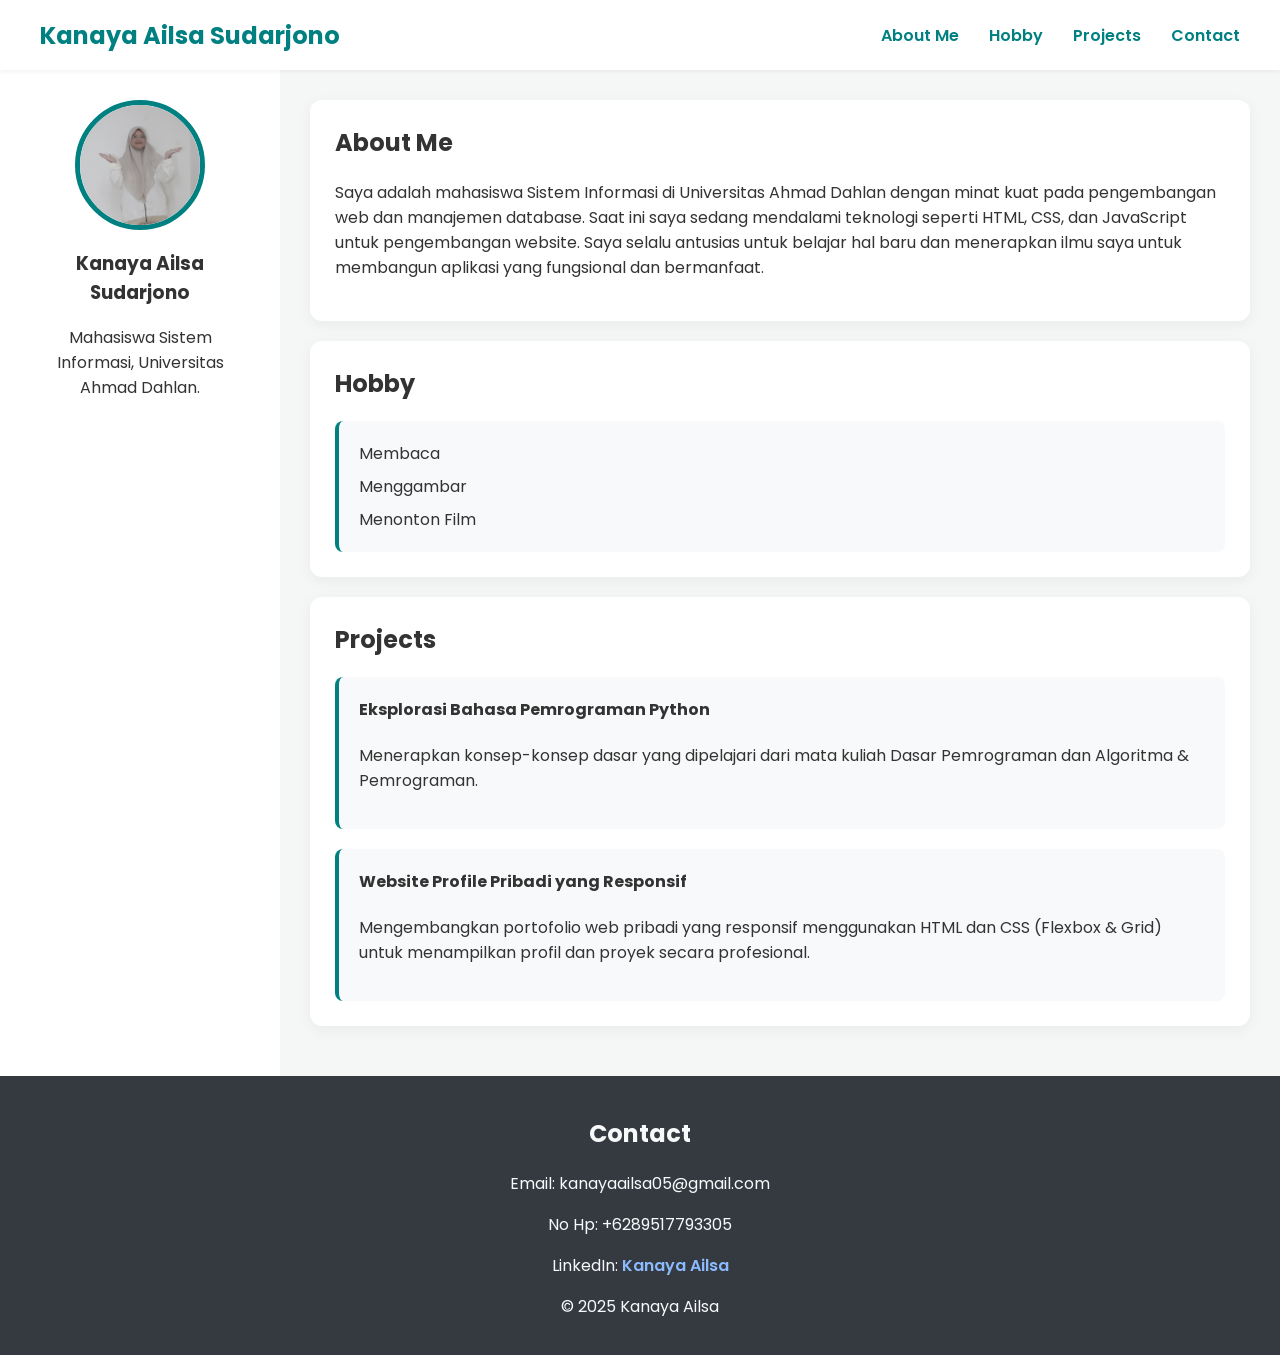
<file: index.html>
<!DOCTYPE html>
<html lang="id">
<head>
    <meta charset="UTF-8">
    <meta name="viewport" content="width=device-width, initial-scale=1.0">
    <title>Portofolio Responsif - Kanaya Ailsa</title>

    <link rel="stylesheet" href="style.css">

    <link rel="preconnect" href="https://fonts.googleapis.com">
    <link rel="preconnect" href="https://fonts.gstatic.com" crossorigin>
    <link href="https://fonts.googleapis.com/css2?family=Poppins:wght@400;600;700&display=swap" rel="stylesheet">
</head>
<body>

    <div class="grid-container">

        <header class="header">
            <nav class="navbar">
                <div class="logo">Kanaya Ailsa Sudarjono</div>
                <ul class="nav-links">
                    <li><a href="#about">About Me</a></li>
                    <li><a href="#hobi">Hobby</a></li>
                    <li><a href="#projects">Projects</a></li>
                    <li><a href="#contact">Contact</a></li>
                </ul>
            </nav>
        </header>

        <aside class="sidebar">
            <div class="profile-card">
                <img src="foto_kanaya.png" alt="Foto Profil Kanaya Ailsa" class="avatar">
                <h3>Kanaya Ailsa Sudarjono</h3>
                <p>Mahasiswa Sistem Informasi, Universitas Ahmad Dahlan.</p>
            </div>
        </aside>

        <main class="main-content">
            <section id="about" class="card">
                <h2>About Me</h2>
                <p>Saya adalah mahasiswa Sistem Informasi di Universitas Ahmad Dahlan dengan minat kuat pada pengembangan web dan manajemen database. Saat ini saya sedang mendalami teknologi seperti HTML, CSS, dan JavaScript untuk pengembangan website. Saya selalu antusias untuk belajar hal baru dan menerapkan ilmu saya untuk membangun aplikasi yang fungsional dan bermanfaat.</p>
            </section>

            <section id="hobi" class="card">
                <h2>Hobby</h2>
                <div class="projects-container">
                    <div class="project-item">
                        <ul class="hobby-list-single">
                            <li>Membaca</li>
                            <li>Menggambar</li>
                            <li>Menonton Film</li>
                        </ul>
                    </div>
                </div>
            </section>

            <section id="projects" class="card">
                <h2>Projects</h2>
                <div class="projects-container">
                    <div class="project-item">
                        <h4>Eksplorasi Bahasa Pemrograman Python</h4>
                        <p>Menerapkan konsep-konsep dasar yang dipelajari dari mata kuliah Dasar Pemrograman dan Algoritma & Pemrograman.</p>
                    </div>
                    <div class="project-item">
                        <h4>Website Profile Pribadi yang Responsif</h4>
                        <p>Mengembangkan portofolio web pribadi yang responsif menggunakan HTML dan CSS (Flexbox & Grid) untuk menampilkan profil dan proyek secara profesional.</p>
                    </div>
                </div>
            </section>
        </main>

        <footer id="contact" class="footer">
            <h2>Contact</h2>
            <p>Email: kanayaailsa05@gmail.com</p>
            <p>No Hp: +6289517793305</p>
            <p>LinkedIn: <a href="#" target="_blank">Kanaya Ailsa</a></p>
            <p>&copy; 2025 Kanaya Ailsa</p>
        </footer>

    </div>

</body>
</html>
</file>
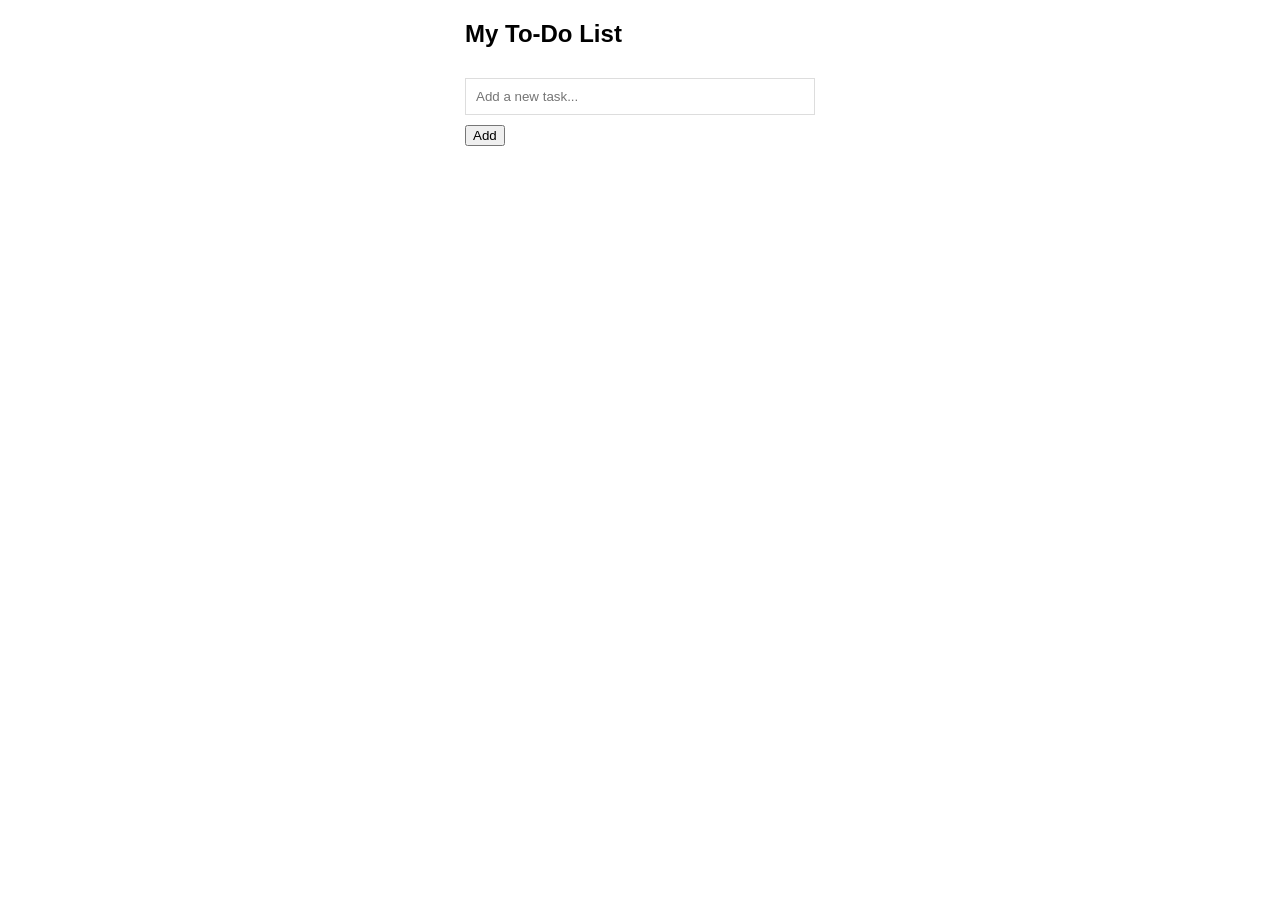
<file: pertemuan_3/index.html>
<!DOCTYPE html>
<html>

<head>
    <title>To-Do App</title>
    <style>
        body {
            font-family: sans-serif;
        }

        .container {
            width: 350px;
            margin: 0 auto;
        }

        input[type="text"] {
            width: 100%;
            padding: 10px;
            margin: 10px 0;
            border: 1px solid #ddd;
            box-sizing: border-box;
        }

        #taskList {
            list-style: none;
            padding: 0;
        }

        #taskList li {
            padding: 10px;
            border-bottom: 1px solid #ddd;
            display: flex;
            justify-content: space-between;
            align-items: center;
        }

        #taskList li.finish {
            text-decoration: line-through;
            color: gray;
        }

        .close {
            color: red;
            float: right;
            cursor: pointer;
        }
    </style>
</head>

<body>

    <div class="container">
        <h2>My To-Do List</h2>
        <input type="text" id="newTask" placeholder="Add a new task...">
        <button onclick="addTask()">Add</button>

        <ul id="taskList">
        </ul>
    </div>

    <script>
        function addTask() {
            const taskInput = document.getElementById("newTask");
            const taskList = document.getElementById("taskList");
            const taskText = taskInput.value.trim();

            if (taskText === "") return;

            const li = document.createElement("li");
            li.textContent = taskText;

            const deleteButton = document.createElement("button");
            deleteButton.textContent = "X";
            deleteButton.className = "close";
            deleteButton.onclick = function (e) {
                e.stopPropagation();
                deleteTask(li);
            };
            li.appendChild(deleteButton);
            
            li.addEventListener("dblclick", function () {
                editTask(li);
            });

            li.addEventListener("click", function(e) {
                    li.classList.toggle("finish");
            });

            taskList.appendChild(li);
            taskInput.value = "";
        }
    
        function deleteTask(element) {
            element.remove();
        }

        function editTask(element) {
            const currentText = element.firstChild.textContent;
            const input = document.createElement("input");
            input.type = "text";
            input.value = currentText;
            input.className = "edit-input";

            element.textContent = "";
            element.appendChild(input);
            input.focus();

            function saveEdit() {
                const newText = input.value.trim();
                if (newText === "") {
                    element.remove();
                    return;
                }
                element.textContent = newText;

                const deleteButton = document.createElement("button");
                deleteButton.textContent = "X";
                deleteButton.className = "close";
                deleteButton.onclick = function (e) {
                    e.stopPropagation();
                    deleteTask(element);
                };
                element.appendChild(deleteButton); 
            }

            input.addEventListener("keypress", function (e) {
                if (e.key === "Enter") saveEdit();
            });
            
            input.addEventListener("blur", saveEdit);
        }
    </script>

</body>

</html>
</file>
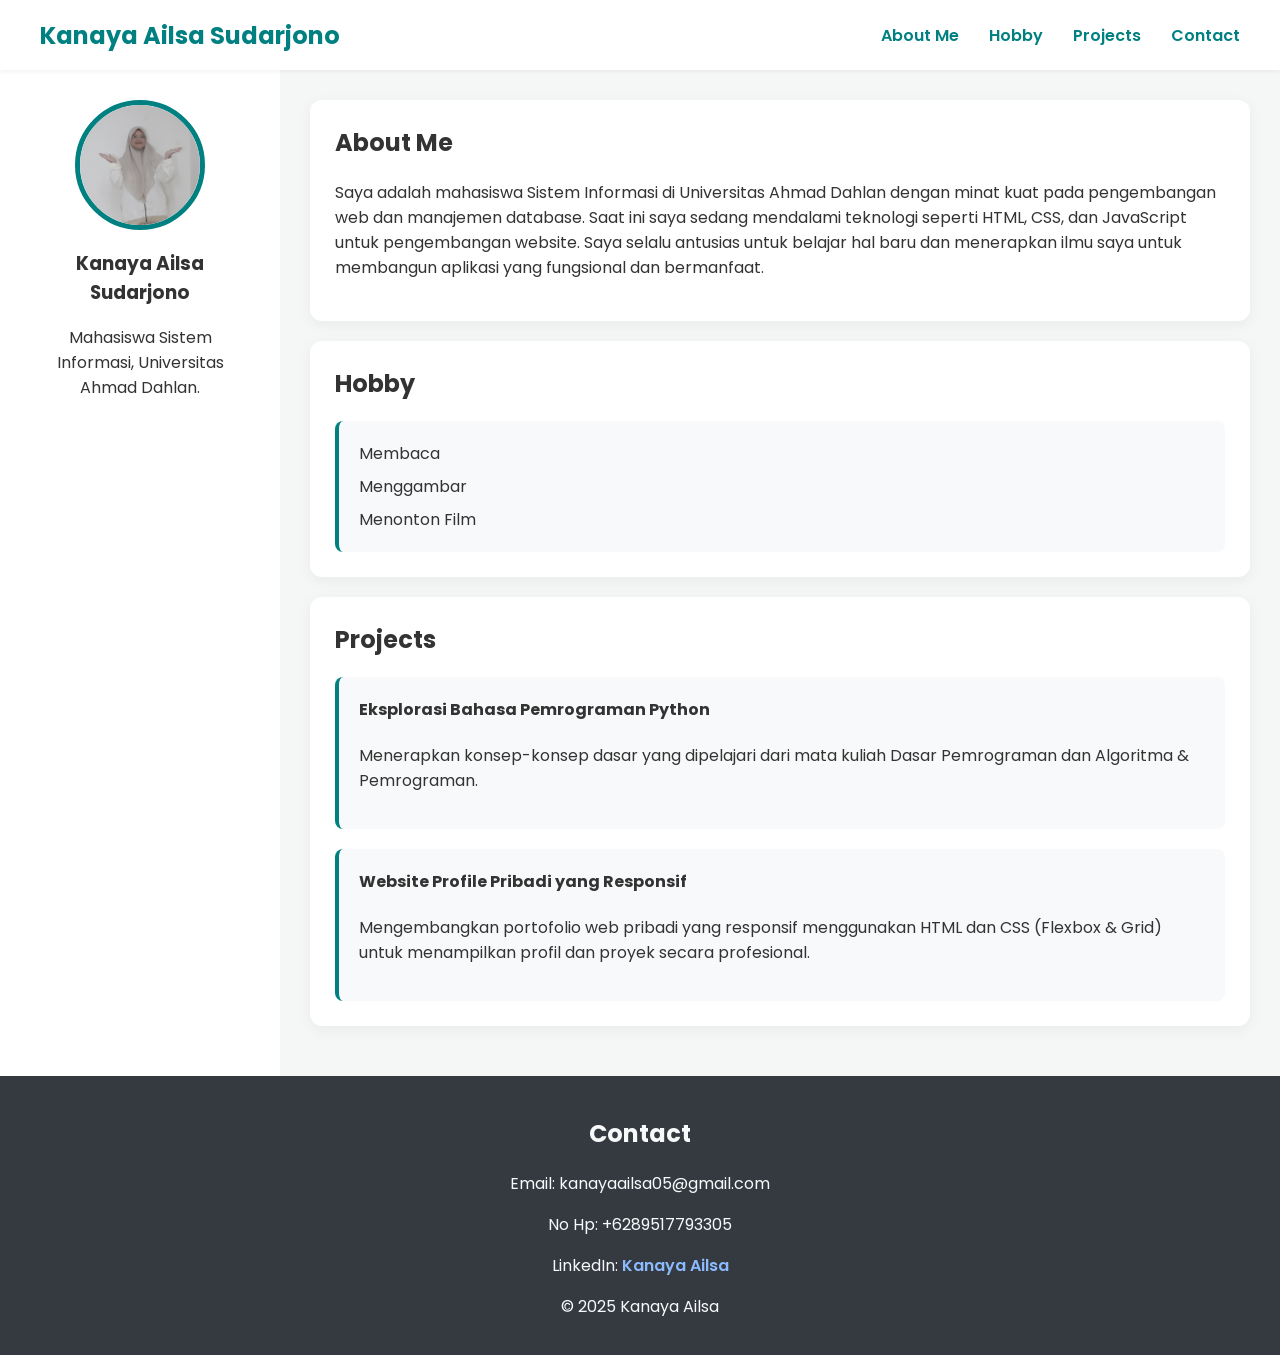
<file: pertemuan_2/pertemuan_2/index.html>
<!DOCTYPE html
<html lang="id">
<head>
    <meta charset="UTF-8">
    <meta name="viewport" content="width=device-width, initial-scale=1.0">
    <title>Portofolio Responsif - Kanaya Ailsa</title>

    <link rel="stylesheet" href="style.css">

    <link rel="preconnect" href="https://fonts.googleapis.com">
    <link rel="preconnect" href="https://fonts.gstatic.com" crossorigin>
    <link href="https://fonts.googleapis.com/css2?family=Poppins:wght@400;600;700&display=swap" rel="stylesheet">
</head>
<body>

    <div class="grid-container">

        <header class="header">
            <nav class="navbar">
                <div class="logo">Kanaya Ailsa Sudarjono</div>
                <ul class="nav-links">
                    <li><a href="#about">About Me</a></li>
                    <li><a href="#hobi">Hobby</a></li>
                    <li><a href="#projects">Projects</a></li>
                    <li><a href="#contact">Contact</a></li>
                </ul>
            </nav>
        </header>

        <aside class="sidebar">
            <div class="profile-card">
                <img src="foto_kanaya.png" alt="Foto Profil Kanaya Ailsa" class="avatar">
                <h3>Kanaya Ailsa Sudarjono</h3>
                <p>Mahasiswa Sistem Informasi, Universitas Ahmad Dahlan.</p>
            </div>
        </aside>

        <main class="main-content">
            <section id="about" class="card">
                <h2>About Me</h2>
                <p>Saya adalah mahasiswa Sistem Informasi di Universitas Ahmad Dahlan dengan minat kuat pada pengembangan web dan manajemen database. Saat ini saya sedang mendalami teknologi seperti HTML, CSS, dan JavaScript untuk pengembangan website. Saya selalu antusias untuk belajar hal baru dan menerapkan ilmu saya untuk membangun aplikasi yang fungsional dan bermanfaat.</p>
            </section>

            <section id="hobi" class="card">
                <h2>Hobby</h2>
                <div class="projects-container">
                    <div class="project-item">
                        <ul class="hobby-list-single">
                            <li>Membaca</li>
                            <li>Menggambar</li>
                            <li>Menonton Film</li>
                        </ul>
                    </div>
                </div>
            </section>

            <section id="projects" class="card">
                <h2>Projects</h2>
                <div class="projects-container">
                    <div class="project-item">
                        <h4>Eksplorasi Bahasa Pemrograman Python</h4>
                        <p>Menerapkan konsep-konsep dasar yang dipelajari dari mata kuliah Dasar Pemrograman dan Algoritma & Pemrograman.</p>
                    </div>
                    <div class="project-item">
                        <h4>Website Profile Pribadi yang Responsif</h4>
                        <p>Mengembangkan portofolio web pribadi yang responsif menggunakan HTML dan CSS (Flexbox & Grid) untuk menampilkan profil dan proyek secara profesional.</p>
                    </div>
                </div>
            </section>
        </main>

        <footer id="contact" class="footer">
            <h2>Contact</h2>
            <p>Email: kanayaailsa05@gmail.com</p>
            <p>No Hp: +6289517793305</p>
            <p>LinkedIn: <a href="#" target="_blank">Kanaya Ailsa</a></p>
            <p>&copy; 2025 Kanaya Ailsa</p>
        </footer>

    </div>

</body>

</html>
</file>
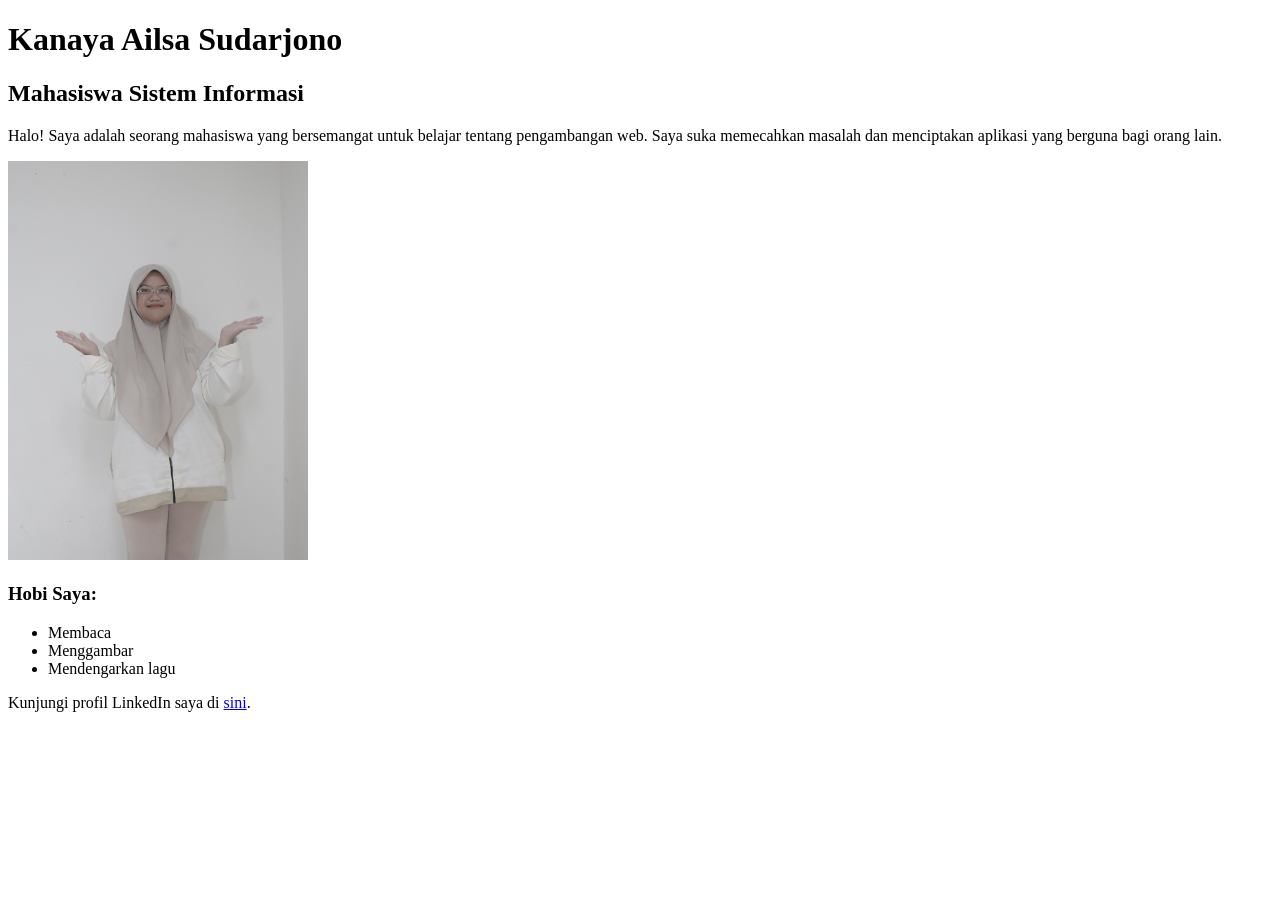
<file: kanaya.html>
<!DOCTYPE html>
<html lang="en">
<head>
    <meta charset="UTF-8">
    <meta name="viewport" content="width=device-width, initial-scale=1.0">
    <title>Document</title>
</head>
<body>
    <h1>Kanaya Ailsa Sudarjono
    <h2>Mahasiswa Sistem Informasi</h2>
    <p>Halo! Saya adalah seorang mahasiswa yang bersemangat untuk belajar tentang pengambangan web. Saya suka memecahkan masalah dan menciptakan aplikasi yang berguna bagi orang lain.</p>
    <img src="Kanaya Ailsa S.JPG" alt="Foto" width="300">
    <h3>Hobi Saya:</h3>
    <ul>
        <li>Membaca </li>
        <li>Menggambar</li>
        <li>Mendengarkan lagu</li>
    </ul>
    <p>Kunjungi profil LinkedIn saya di <a href="https://www.linkedin.com/in/contohprofil">sini</a>.
</body>
</html>
</file>
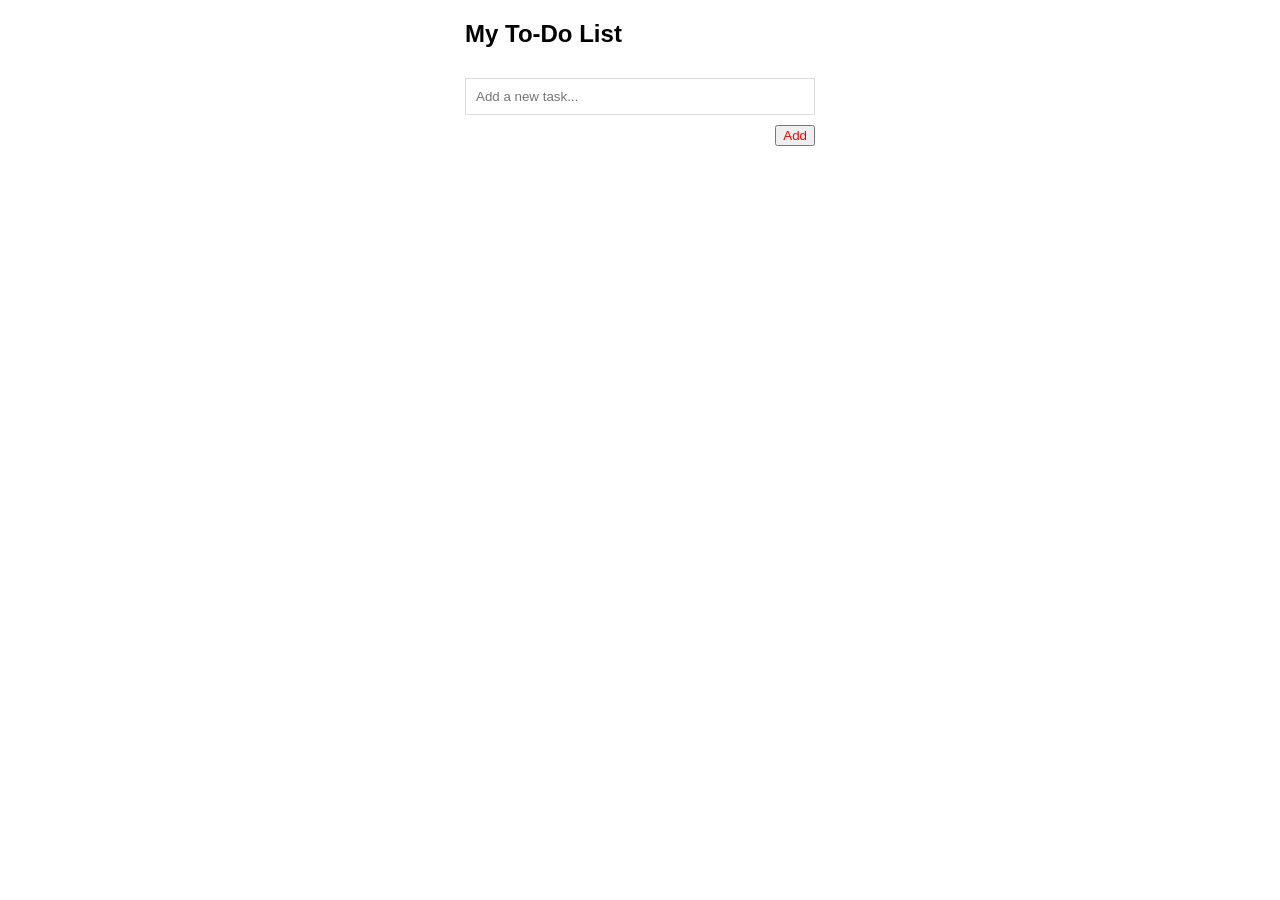
<file: todolist.html>
<!DOCTYPE html>
<html>
<head>
  <title>To-Do List</title>
  <style>
    body {
      font-family: sans-serif;
    }

    .container {
      width: 350px;
      margin: 0 auto;
    }

    input[type="text"] {
      width: 100%;
      padding: 10px;
      margin: 10px 0;
      border: 1px solid #ddd;
      box-sizing: border-box;
    }

    #taskList {
      list-style: none;
      padding: 0;
    }

    #taskList li {
      padding: 10px;
      border-bottom: 1px solid #ddd;
    }

    #taskList li.completed {
      text-decoration: line-through;
      color: gray;
    }

    button {
      float: right;
      color: red;
      cursor: pointer;
    }
  </style>
</head>

<body>
  <div class="container">
    <h2>My To-Do List</h2>
    <input type="text" id="newTask" placeholder="Add a new task...">
    <button onclick="addTask()">Add</button>
    <ul id="taskList"></ul>
  </div>

  <script>
    // Add Task
    function addTask() {
      const taskInput = document.getElementById("newTask");
      const taskList = document.getElementById("taskList");
      const taskText = taskInput.value.trim();

      if (taskText === "") return;

      const li = document.createElement("li");
      li.textContent = taskText;

      // Delete Button
      const deleteButton = document.createElement("button");
      deleteButton.textContent = "X";
      deleteButton.onclick = function (e) {
        e.stopPropagation();
        deleteTask(li);
      };
      li.appendChild(deleteButton);

      // Mark Complete
      li.addEventListener("click", function (e) {
        if (e.target.tagName !== "BUTTON" && e.target.tagName !== "INPUT") {
          li.classList.toggle("completed");
        }
      });

      // Edit Task
      li.addEventListener("dblclick", function (e) {
        e.stopPropagation();
        editTask(li);
      });

      taskList.appendChild(li);
      taskInput.value = "";
    }

    // Delete Task
    function deleteTask(element) {
      element.remove();
    }

    // Edit Task
    function editTask(element) {
      const currentText = element.firstChild.textContent;
      const input = document.createElement("input");
      input.type = "text";
      input.value = currentText;
      input.style.width = "80%";

      // Kosongin li dan masukin input
      element.textContent = "";
      element.appendChild(input);
      input.focus();

      // Simpan perubahan
      input.addEventListener("keypress", function (e) {
        if (e.key === "Enter") saveEdit();
      });

      input.addEventListener("blur", saveEdit);

      function saveEdit() {
        const newText = input.value.trim();
        if (newText === "") {
          element.remove();
          return;
        }

        element.textContent = newText;

        const deleteButton = document.createElement("button");
        deleteButton.textContent = "X";
        deleteButton.onclick = function (e) {
          e.stopPropagation();
          deleteTask(element);
        };
        element.appendChild(deleteButton);
      }
    }
  </script>
</body>
</html>
</file>
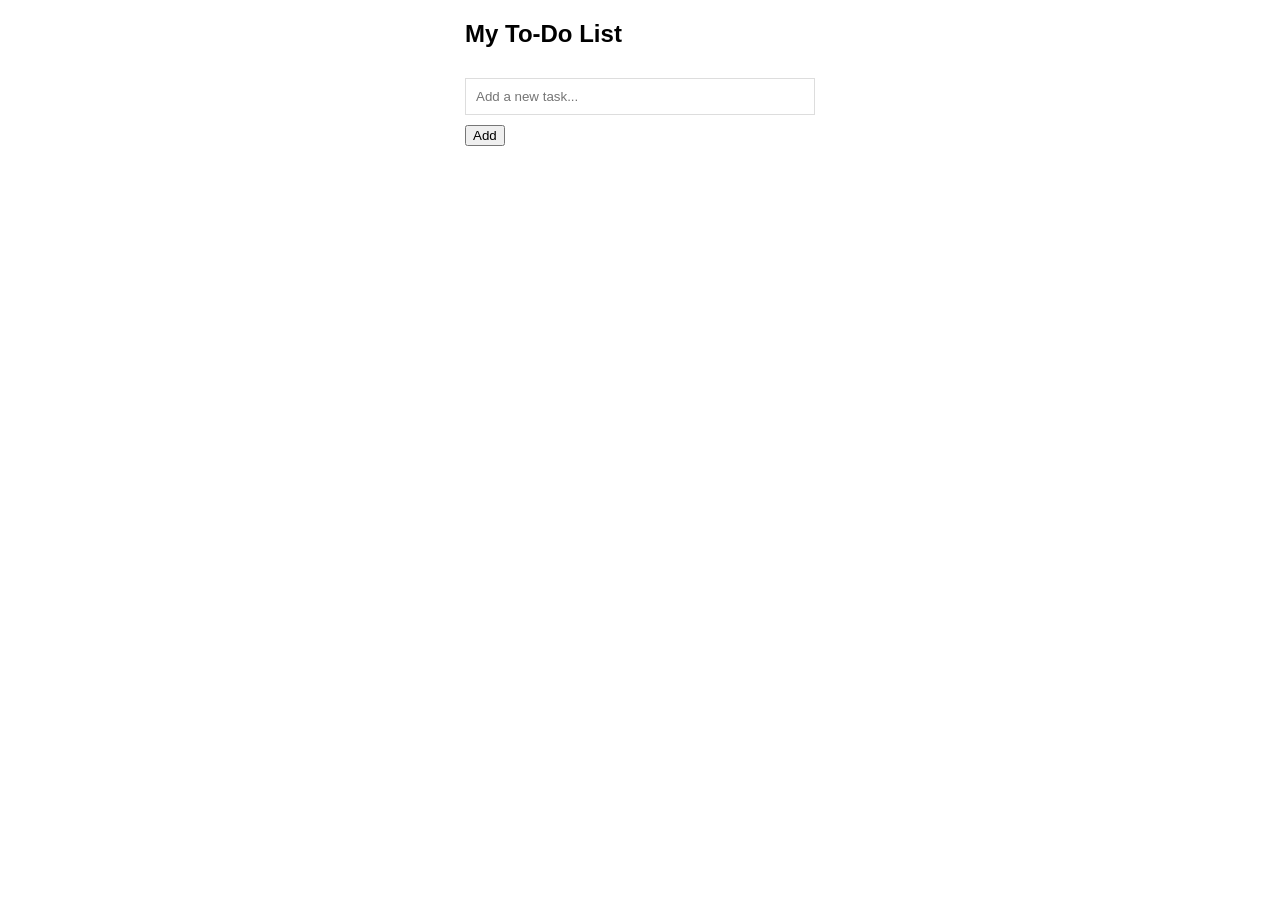
<file: pertemuan 3/To_Do_List.html>
<!DOCTYPE html>
<html>

<head>
    <title>To-Do App</title>
    <style>
        body {
            font-family: sans-serif;
        }

        .container {
            width: 350px;
            margin: 0 auto;
        }

        input[type="text"] {
            width: 100%;
            padding: 10px;
            margin: 10px 0;
            border: 1px solid #ddd;
            box-sizing: border-box;
        }

        #taskList {
            list-style: none;
            padding: 0;
        }

        #taskList li {
            padding: 10px;
            border-bottom: 1px solid #ddd;
            display: flex;
            justify-content: space-between;
            align-items: center;
        }

        #taskList li.finish {
            text-decoration: line-through;
            color: gray;
        }

        .close {
            color: red;
            float: right;
            cursor: pointer;
        }
    </style>
</head>

<body>

    <div class="container">
        <h2>My To-Do List</h2>
        <input type="text" id="newTask" placeholder="Add a new task...">
        <button onclick="addTask()">Add</button>

        <ul id="taskList">
        </ul>
    </div>

    <script>
        function addTask() {
            const taskInput = document.getElementById("newTask");
            const taskList = document.getElementById("taskList");
            const taskText = taskInput.value.trim();

            if (taskText === "") return;

            const li = document.createElement("li");
            li.textContent = taskText;

            const deleteButton = document.createElement("button");
            deleteButton.textContent = "X";
            deleteButton.className = "close";
            deleteButton.onclick = function (e) {
                e.stopPropagation();
                deleteTask(li);
            };
            li.appendChild(deleteButton);
            
            li.addEventListener("dblclick", function () {
                editTask(li);
            });

            li.addEventListener("click", function(e) {
                    li.classList.toggle("finish");
            });

            taskList.appendChild(li);
            taskInput.value = "";
        }
    
        function deleteTask(element) {
            element.remove();
        }

        function editTask(element) {
            const currentText = element.firstChild.textContent;
            const input = document.createElement("input");
            input.type = "text";
            input.value = currentText;
            input.className = "edit-input";

            element.textContent = "";
            element.appendChild(input);
            input.focus();

            function saveEdit() {
                const newText = input.value.trim();
                if (newText === "") {
                    element.remove();
                    return;
                }
                element.textContent = newText;

                const deleteButton = document.createElement("button");
                deleteButton.textContent = "X";
                deleteButton.className = "close";
                deleteButton.onclick = function (e) {
                    e.stopPropagation();
                    deleteTask(element);
                };
                element.appendChild(deleteButton); 
            }

            input.addEventListener("keypress", function (e) {
                if (e.key === "Enter") saveEdit();
            });
            
            input.addEventListener("blur", saveEdit);
        }
    </script>

</body>

</html>
</file>
<file: style.css>
body {
    font-family: 'Poppins', sans-serif;
    background-color: #f4f7f6;
    color: #333333;
    margin: 0;
}

a {
    color: #008080;
    text-decoration: none;
    font-weight: 600;
}
a:hover { text-decoration: underline; }

h2, h3, h4 {
    font-family: 'Poppins', sans-serif;
}

.grid-container {
    display: grid;
    grid-template-columns: 280px 1fr;
    grid-template-rows: auto 1fr auto;
    grid-template-areas:
        "header header"
        "sidebar main"
        "footer footer";
    min-height: 100vh;
}

.header { grid-area: header; }
.sidebar { grid-area: sidebar; }
.main-content { grid-area: main; }
.footer { grid-area: footer; }

.header {
    background-color: #ffffff;
    padding: 0 40px;
    box-shadow: 0 2px 4px rgba(0,0,0,0.05);
    position: sticky;
    top: 0;
    z-index: 10;
}

.sidebar {
    background-color: #ffffff;
    padding: 30px;
}

.main-content {
    padding: 30px;
}

.footer {
    background-color: #343a40;
    color: #f8f9fa;
    text-align: center;
    padding: 20px;
}
.footer a { color: #8cbaff; }

.navbar {
    display: flex;
    justify-content: space-between;
    height: 70px;
    align-items: center;
}

.logo {
    font-weight: 700;
    font-size: 1.5rem;
    color: #008080;
}

.nav-links {
    display: flex;
    list-style: none;
    margin: 0;
    padding: 0;
    gap: 30px;
}

.card {
    background-color: #ffffff;
    border-radius: 12px;
    padding: 25px;
    box-shadow: 0 4px 15px rgba(0, 0, 0, 0.05);
    margin-bottom: 20px;
}
.card h2 { margin-top: 0; }

.projects-container {
    display: flex;
    gap: 20px;
    flex-wrap: wrap;
}

.project-item {
    background-color: #f8f9fa;
    padding: 20px;
    border-radius: 8px;
    border-left: 4px solid #008080;
    flex-grow: 1;
    min-width: 200px;
    transition: transform 0.2s ease-in-out, box-shadow 0.2s ease-in-out;
}
.project-item:hover {
    transform: translateY(-3px);
    box-shadow: 0 6px 20px rgba(0,0,0,0.08);
}
.project-item h4 { margin-top: 0; }

.hobby-list-single {
    list-style-type: none;
    padding: 0;
    margin: 0;
}

.hobby-list-single li {
    padding-bottom: 8px;
}

.hobby-list-single li:last-child {
    padding-bottom: 0;
}

.avatar {
    width: 120px;
    height: 120px;
    border-radius: 50%;
    display: block;
    margin: 0 auto 15px;
    border: 5px solid #008080;
    object-fit: cover;
}

.profile-card { text-align: center; }

@media (max-width: 768px) {
    .grid-container {
        grid-template-columns: 1fr;
        grid-template-areas:
            "header"
            "sidebar"
            "main"
            "footer";
    }

    .navbar {
        flex-direction: column;
        height: auto;
        padding: 15px 0;
        gap: 15px;
    }

    .projects-container {
        flex-direction: column;
    }

    .header { padding: 0 20px; }
    .main-content, .sidebar { padding: 20px; }
}
</file>
<file: pertemuan_2/pertemuan_2/style.css>
body {
    font-family: 'Poppins', sans-serif;
    background-color: #f4f7f6;
    color: #333333;
    margin: 0;
}

a {
    color: #008080;
    text-decoration: none;
    font-weight: 600;
}
a:hover { text-decoration: underline; }

h2, h3, h4 {
    font-family: 'Poppins', sans-serif;
}

.grid-container {
    display: grid;
    grid-template-columns: 280px 1fr;
    grid-template-rows: auto 1fr auto;
    grid-template-areas:
        "header header"
        "sidebar main"
        "footer footer";
    min-height: 100vh;
}

.header { grid-area: header; }
.sidebar { grid-area: sidebar; }
.main-content { grid-area: main; }
.footer { grid-area: footer; }

.header {
    background-color: #ffffff;
    padding: 0 40px;
    box-shadow: 0 2px 4px rgba(0,0,0,0.05);
    position: sticky;
    top: 0;
    z-index: 10;
}

.sidebar {
    background-color: #ffffff;
    padding: 30px;
}

.main-content {
    padding: 30px;
}

.footer {
    background-color: #343a40;
    color: #f8f9fa;
    text-align: center;
    padding: 20px;
}
.footer a { color: #8cbaff; }

.navbar {
    display: flex;
    justify-content: space-between;
    height: 70px;
    align-items: center;
}

.logo {
    font-weight: 700;
    font-size: 1.5rem;
    color: #008080;
}

.nav-links {
    display: flex;
    list-style: none;
    margin: 0;
    padding: 0;
    gap: 30px;
}

.card {
    background-color: #ffffff;
    border-radius: 12px;
    padding: 25px;
    box-shadow: 0 4px 15px rgba(0, 0, 0, 0.05);
    margin-bottom: 20px;
}
.card h2 { margin-top: 0; }

.projects-container {
    display: flex;
    gap: 20px;
    flex-wrap: wrap;
}

.project-item {
    background-color: #f8f9fa;
    padding: 20px;
    border-radius: 8px;
    border-left: 4px solid #008080;
    flex-grow: 1;
    min-width: 200px;
    transition: transform 0.2s ease-in-out, box-shadow 0.2s ease-in-out;
}
.project-item:hover {
    transform: translateY(-3px);
    box-shadow: 0 6px 20px rgba(0,0,0,0.08);
}
.project-item h4 { margin-top: 0; }

.hobby-list-single {
    list-style-type: none;
    padding: 0;
    margin: 0;
}

.hobby-list-single li {
    padding-bottom: 8px;
}

.hobby-list-single li:last-child {
    padding-bottom: 0;
}

.avatar {
    width: 120px;
    height: 120px;
    border-radius: 50%;
    display: block;
    margin: 0 auto 15px;
    border: 5px solid #008080;
    object-fit: cover;
}

.profile-card { text-align: center; }

@media (max-width: 768px) {
    .grid-container {
        grid-template-columns: 1fr;
        grid-template-areas:
            "header"
            "sidebar"
            "main"
            "footer";
    }

    .navbar {
        flex-direction: column;
        height: auto;
        padding: 15px 0;
        gap: 15px;
    }

    .projects-container {
        flex-direction: column;
    }

    .header { padding: 0 20px; }
    .main-content, .sidebar { padding: 20px; }
}
</file>
